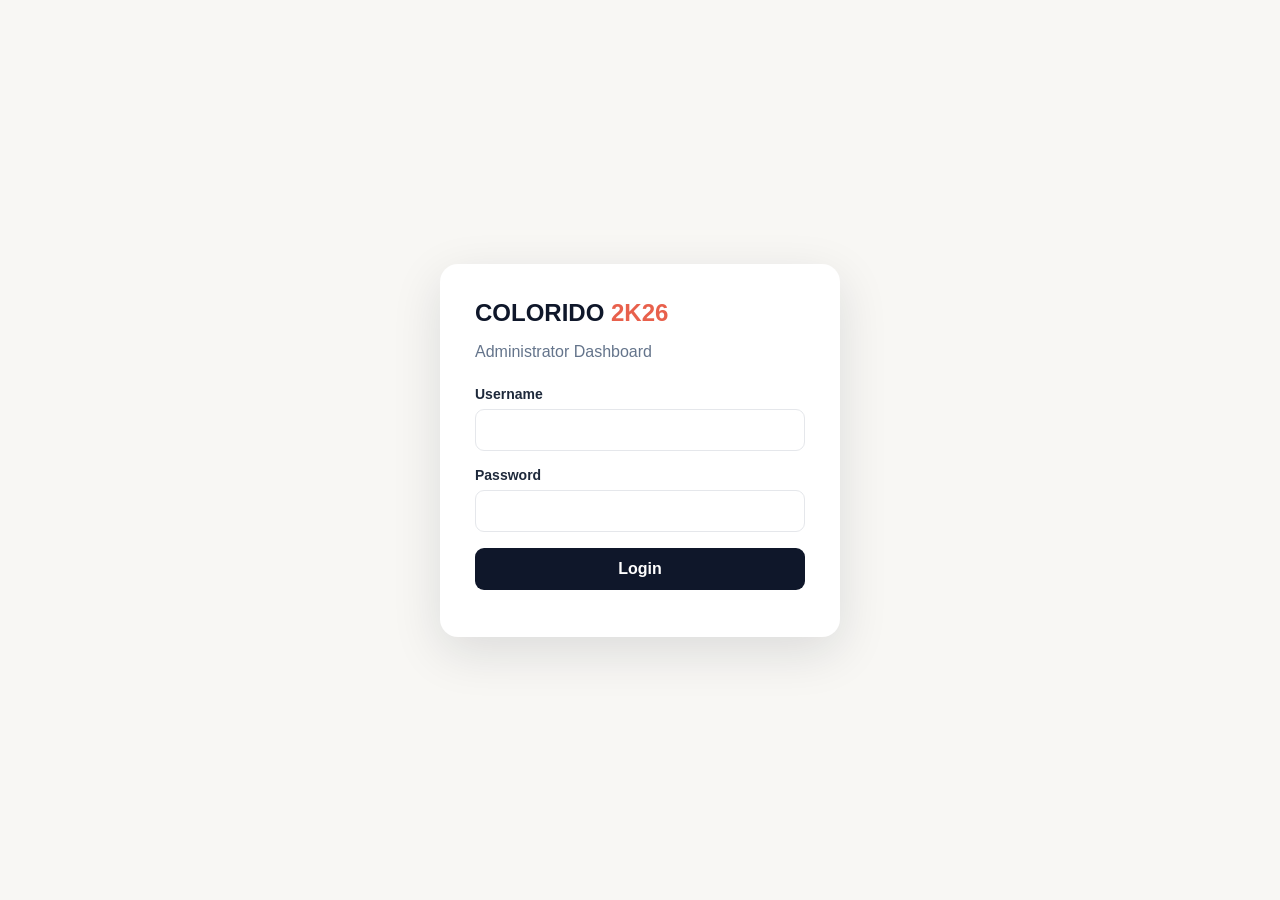
<file: static/admin.html>
<!DOCTYPE html>
<html lang="en">
<head>
    <meta charset="UTF-8">
    <meta name="viewport" content="width=device-width, initial-scale=1.0">

    <title>Admin Dashboard | COLORIDO 2K26</title>

    <style>
        :root {
            --navy: #0f172a;
            --ink: #1e293b;
            --bg: #f8f7f4;
            --card: #ffffff;
            --line: #e5e7eb;
            --muted: #64748b;
            --violet: #6d5bd0;
            --teal: #0f9d94;
            --coral: #e8604c;
        }

        * {
            box-sizing: border-box;
        }

        body {
            margin: 0;
            font-family: Arial, sans-serif;
            background: var(--bg);
            color: var(--ink);
        }

        button,
        input,
        select {
            font: inherit;
        }

        /* LOGIN */

        #loginScreen {
            min-height: 100vh;
            display: flex;
            align-items: center;
            justify-content: center;
            padding: 20px;
        }

        .login-card {
            width: 100%;
            max-width: 400px;
            background: white;
            padding: 35px;
            border-radius: 18px;
            box-shadow: 0 15px 50px rgba(15, 23, 42, 0.12);
        }

        .login-card h1 {
            margin: 0 0 5px;
            color: var(--navy);
        }

        .login-card p {
            color: var(--muted);
            margin-bottom: 25px;
        }

        .field {
            margin-bottom: 16px;
        }

        .field label {
            display: block;
            margin-bottom: 7px;
            font-size: 14px;
            font-weight: 600;
        }

        .field input,
        .filter input,
        .filter select {
            width: 100%;
            padding: 11px 12px;
            border: 1px solid var(--line);
            border-radius: 9px;
            outline: none;
        }

        .field input:focus,
        .filter input:focus,
        .filter select:focus {
            border-color: var(--violet);
        }

        .primary-btn {
            width: 100%;
            padding: 12px;
            border: 0;
            border-radius: 9px;
            background: var(--navy);
            color: white;
            cursor: pointer;
            font-weight: 700;
        }

        .primary-btn:hover {
            opacity: .9;
        }

        .error {
            color: var(--coral);
            font-size: 14px;
            margin-top: 12px;
        }

        /* DASHBOARD */

        #dashboard {
            display: none;
        }

        header {
            background: white;
            border-bottom: 1px solid var(--line);
            padding: 18px 25px;
            position: sticky;
            top: 0;
            z-index: 20;
        }

        .header-inner {
            max-width: 1400px;
            margin: auto;
            display: flex;
            align-items: center;
            justify-content: space-between;
            gap: 20px;
        }

        .brand h1 {
            margin: 0;
            font-size: 22px;
        }

        .brand span {
            color: var(--coral);
        }

        .logout {
            border: 1px solid var(--line);
            background: white;
            padding: 9px 15px;
            border-radius: 8px;
            cursor: pointer;
        }

        main {
            max-width: 1400px;
            margin: auto;
            padding: 30px 20px;
        }

        .stats {
            display: grid;
            grid-template-columns: repeat(4, 1fr);
            gap: 18px;
            margin-bottom: 25px;
        }

        .stat {
            background: white;
            padding: 22px;
            border: 1px solid var(--line);
            border-radius: 14px;
        }

        .stat-label {
            color: var(--muted);
            font-size: 14px;
        }

        .stat-value {
            font-size: 30px;
            font-weight: 800;
            margin-top: 8px;
        }

        .filters {
            background: white;
            border: 1px solid var(--line);
            border-radius: 14px;
            padding: 18px;
            margin-bottom: 20px;

            display: grid;
            grid-template-columns: 2fr 1fr 1fr 1fr auto auto;
            gap: 10px;
        }

        .filter label {
            display: block;
            font-size: 12px;
            font-weight: 700;
            margin-bottom: 5px;
            color: var(--muted);
        }

        .filter button {
            height: 40px;
            padding: 0 16px;
            border: 0;
            border-radius: 8px;
            cursor: pointer;
            font-weight: 700;
        }

        .search-btn {
            background: var(--navy);
            color: white;
        }

        .export-btn {
            background: var(--teal);
            color: white;
        }

        .table-card {
            background: white;
            border: 1px solid var(--line);
            border-radius: 14px;
            overflow: hidden;
        }

        .table-header {
            padding: 18px;
            border-bottom: 1px solid var(--line);
            display: flex;
            justify-content: space-between;
            align-items: center;
        }

        .table-header h2 {
            margin: 0;
            font-size: 18px;
        }

        .table-wrapper {
            overflow-x: auto;
        }

        table {
            width: 100%;
            border-collapse: collapse;
            min-width: 1000px;
        }

        th,
        td {
            padding: 13px 15px;
            border-bottom: 1px solid var(--line);
            text-align: left;
            font-size: 14px;
        }

        th {
            background: #f8fafc;
            color: var(--muted);
            font-size: 12px;
            text-transform: uppercase;
        }

        tr:hover td {
            background: #fafafa;
        }

        .badge {
            display: inline-block;
            padding: 4px 8px;
            border-radius: 999px;
            font-size: 12px;
            font-weight: 700;
        }

        .badge.cultural {
            background: #eeeafe;
            color: #5b46bd;
        }

        .badge.sports {
            background: #dff7f5;
            color: #087b74;
        }

        .empty {
            text-align: center;
            padding: 40px;
            color: var(--muted);
        }

        @media (max-width: 900px) {
            .stats {
                grid-template-columns: repeat(2, 1fr);
            }

            .filters {
                grid-template-columns: 1fr 1fr;
            }
        }

        @media (max-width: 600px) {
            .stats {
                grid-template-columns: 1fr;
            }

            .filters {
                grid-template-columns: 1fr;
            }

            main {
                padding: 20px 12px;
            }

            header {
                padding: 15px;
            }
        }
    </style>
</head>

<body>

<!-- LOGIN -->

<section id="loginScreen">

    <div class="login-card">

        <h1>COLORIDO <span style="color:#e8604c;">2K26</span></h1>

        <p>Administrator Dashboard</p>

        <form id="loginForm">

            <div class="field">
                <label>Username</label>
                <input
                    id="username"
                    type="text"
                    required
                    autocomplete="username"
                >
            </div>

            <div class="field">
                <label>Password</label>
                <input
                    id="password"
                    type="password"
                    required
                    autocomplete="current-password"
                >
            </div>

            <button class="primary-btn" type="submit">
                Login
            </button>

            <div id="loginError" class="error"></div>

        </form>

    </div>

</section>


<!-- DASHBOARD -->

<section id="dashboard">

    <header>

        <div class="header-inner">

            <div class="brand">
                <h1>
                    COLORIDO <span>2K26</span>
                    — Admin
                </h1>
            </div>

            <button class="logout" onclick="logout()">
                Logout
            </button>

        </div>

    </header>


    <main>

        <!-- STATISTICS -->

        <div class="stats">

            <div class="stat">
                <div class="stat-label">
                    Total Registrations
                </div>

                <div id="totalCount" class="stat-value">
                    0
                </div>
            </div>

            <div class="stat">
                <div class="stat-label">
                    Cultural
                </div>

                <div id="culturalCount" class="stat-value">
                    0
                </div>
            </div>

            <div class="stat">
                <div class="stat-label">
                    Sports
                </div>

                <div id="sportsCount" class="stat-value">
                    0
                </div>
            </div>

            <div class="stat">
                <div class="stat-label">
                    Today's Registrations
                </div>

                <div id="todayCount" class="stat-value">
                    0
                </div>
            </div>

        </div>


        <!-- FILTERS -->

        <div class="filters">

            <div class="filter">
                <label>Search</label>

                <input
                    id="search"
                    placeholder="Name, email or registration ID"
                >
            </div>

            <div class="filter">
                <label>Event</label>

                <select id="eventFilter">
                    <option value="">All Events</option>
                </select>
            </div>

            <div class="filter">
                <label>Gender</label>

                <select id="genderFilter">
                    <option value="">All</option>
                    <option value="Male">Male</option>
                    <option value="Female">Female</option>
                </select>
            </div>

            <div class="filter">
                <label>College</label>

                <input
                    id="collegeFilter"
                    placeholder="College name"
                >
            </div>

            <button
                class="search-btn"
                onclick="loadRegistrations()"
            >
                Search
            </button>

            <button
                class="export-btn"
                onclick="exportCSV()"
            >
                Export CSV
            </button>

        </div>


        <!-- TABLE -->

        <div class="table-card">

            <div class="table-header">

                <h2>
                    Participant Registrations
                </h2>

                <span id="resultCount">
                    0 records
                </span>

            </div>

            <div class="table-wrapper">

                <table>

                    <thead>

                        <tr>
                            <th>Registration ID</th>
                            <th>Participant</th>
                            <th>Event</th>
                            <th>Division</th>
                            <th>College</th>
                            <th>Gender</th>
                            <th>Phone</th>
                            <th>Team</th>
                            <th>Status</th>
                            <th>Registered</th>
                        </tr>

                    </thead>

                    <tbody id="registrationBody">

                    </tbody>

                </table>

            </div>

        </div>

    </main>

</section>


<script>

const API = "";

let token = localStorage.getItem("colorido_admin_token");


// ============================================
// LOGIN
// ============================================

document
    .getElementById("loginForm")
    .addEventListener("submit", async function(e) {

        e.preventDefault();

        const username =
            document.getElementById("username").value.trim();

        const password =
            document.getElementById("password").value;

        const error =
            document.getElementById("loginError");

        error.textContent = "";

        try {

            const response = await fetch(
                API + "/api/admin/login",
                {
                    method: "POST",

                    headers: {
                        "Content-Type": "application/json"
                    },

                    body: JSON.stringify({
                        username,
                        password
                    })
                }
            );

            const data = await response.json();

            if (!response.ok) {
                throw new Error(
                    data.detail || "Login failed"
                );
            }

            token = data.token;

            localStorage.setItem(
                "colorido_admin_token",
                token
            );

            showDashboard();

        } catch (err) {

            error.textContent =
                err.message;

        }

    });


// ============================================
// DASHBOARD
// ============================================

function showDashboard() {

    document.getElementById("loginScreen")
        .style.display = "none";

    document.getElementById("dashboard")
        .style.display = "block";

    loadEvents();
    loadRegistrations();
}


// ============================================
// LOAD EVENTS
// ============================================

async function loadEvents() {

    try {

        const response =
            await fetch(API + "/api/events");

        const events =
            await response.json();

        const select =
            document.getElementById("eventFilter");

        events.forEach(event => {

            const option =
                document.createElement("option");

            option.value = event.slug;
            option.textContent = event.name;

            select.appendChild(option);

        });

    } catch (err) {

        console.error(
            "Could not load events:",
            err
        );

    }

}


// ============================================
// LOAD REGISTRATIONS
// ============================================

async function loadRegistrations() {

    const params =
        new URLSearchParams();

    const search =
        document.getElementById("search").value.trim();

    const event =
        document.getElementById("eventFilter").value;

    const gender =
        document.getElementById("genderFilter").value;

    const college =
        document.getElementById("collegeFilter").value.trim();


    if (search)
        params.set("q", search);

    if (event)
        params.set("event_slug", event);

    if (gender)
        params.set("gender", gender);

    if (college)
        params.set("college", college);


    try {

        const response =
            await fetch(
                API +
                "/api/admin/registrations?" +
                params.toString(),
                {
                    headers: {
                        "Authorization":
                            "Bearer " + token
                    }
                }
            );


        if (response.status === 401) {

            logout();

            return;

        }


        const data =
            await response.json();


        renderRegistrations(
            data.registrations
        );

    } catch (err) {

        console.error(err);

        alert(
            "Could not load registrations."
        );

    }

}


// ============================================
// RENDER TABLE
// ============================================

function renderRegistrations(rows) {

    const tbody =
        document.getElementById(
            "registrationBody"
        );

    tbody.innerHTML = "";


    document.getElementById(
        "resultCount"
    ).textContent =
        `${rows.length} records`;


    if (!rows.length) {

        tbody.innerHTML = `
            <tr>
                <td colspan="10" class="empty">
                    No registrations found.
                </td>
            </tr>
        `;

        updateStats([]);

        return;

    }


    rows.forEach(row => {

        const tr =
            document.createElement("tr");

        const division =
            (row.division || "")
                .toLowerCase();

        const members =
            Array.isArray(row.members)
                ? row.members.join(", ")
                : "";


        tr.innerHTML = `

            <td>
                <strong>
                    ${escapeHTML(row.reg_id || "-")}
                </strong>
            </td>

            <td>
                ${escapeHTML(row.name || "-")}
                <br>
                <small>
                    ${escapeHTML(row.email || "-")}
                </small>
            </td>

            <td>
                ${escapeHTML(row.event || "-")}
            </td>

            <td>
                <span class="badge ${division}">
                    ${escapeHTML(row.division || "-")}
                </span>
            </td>

            <td>
                ${escapeHTML(row.college || "-")}
            </td>

            <td>
                ${escapeHTML(row.gender || "-")}
            </td>

            <td>
                ${escapeHTML(row.phone || "-")}
            </td>

            <td>
                ${escapeHTML(row.team_name || members || "Individual")}
            </td>

            <td>
                ${escapeHTML(row.status || "-")}
            </td>

            <td>
                ${formatDate(row.created_at)}
            </td>

        `;

        tbody.appendChild(tr);

    });


    updateStats(rows);

}


// ============================================
// STATISTICS
// ============================================

function updateStats(rows) {

    document.getElementById(
        "totalCount"
    ).textContent = rows.length;


    document.getElementById(
        "culturalCount"
    ).textContent =
        rows.filter(
            r =>
                String(r.division)
                    .toLowerCase()
                === "cultural"
        ).length;


    document.getElementById(
        "sportsCount"
    ).textContent =
        rows.filter(
            r =>
                String(r.division)
                    .toLowerCase()
                === "sports"
        ).length;


    const today =
        new Date().toISOString()
            .slice(0, 10);


    document.getElementById(
        "todayCount"
    ).textContent =
        rows.filter(
            r =>
                String(r.created_at)
                    .startsWith(today)
        ).length;

}


// ============================================
// CSV EXPORT
// ============================================

async function exportCSV() {

    const params =
        new URLSearchParams();

    const search =
        document.getElementById("search")
            .value.trim();

    const event =
        document.getElementById("eventFilter")
            .value;

    const gender =
        document.getElementById("genderFilter")
            .value;

    const college =
        document.getElementById("collegeFilter")
            .value.trim();


    if (search)
        params.set("q", search);

    if (event)
        params.set("event_slug", event);

    if (gender)
        params.set("gender", gender);

    if (college)
        params.set("college", college);


    const response =
        await fetch(
            API +
            "/api/admin/export.csv?" +
            params.toString(),
            {
                headers: {
                    "Authorization":
                        "Bearer " + token
                }
            }
        );


    if (response.status === 401) {

        logout();

        return;

    }


    const blob =
        await response.blob();


    const url =
        URL.createObjectURL(blob);

    const a =
        document.createElement("a");

    a.href = url;

    a.download =
        "colorido-registrations.csv";

    a.click();

    URL.revokeObjectURL(url);

}


// ============================================
// LOGOUT
// ============================================

function logout() {

    localStorage.removeItem(
        "colorido_admin_token"
    );

    token = null;

    document.getElementById(
        "dashboard"
    ).style.display = "none";

    document.getElementById(
        "loginScreen"
    ).style.display = "flex";

}


// ============================================
// HELPERS
// ============================================

function escapeHTML(value) {

    return String(value ?? "")
        .replace(/&/g, "&amp;")
        .replace(/</g, "&lt;")
        .replace(/>/g, "&gt;")
        .replace(/"/g, "&quot;")
        .replace(/'/g, "&#039;");

}


function formatDate(value) {

    if (!value)
        return "-";

    const date =
        new Date(
            value.replace(" ", "T") + "Z"
        );

    if (isNaN(date))
        return value;

    return date.toLocaleString(
        "en-IN",
        {
            dateStyle: "medium",
            timeStyle: "short"
        }
    );

}


// ============================================
// AUTO LOGIN IF TOKEN EXISTS
// ============================================

if (token) {
    showDashboard();
}

</script>

</body>
</html>
</file>
